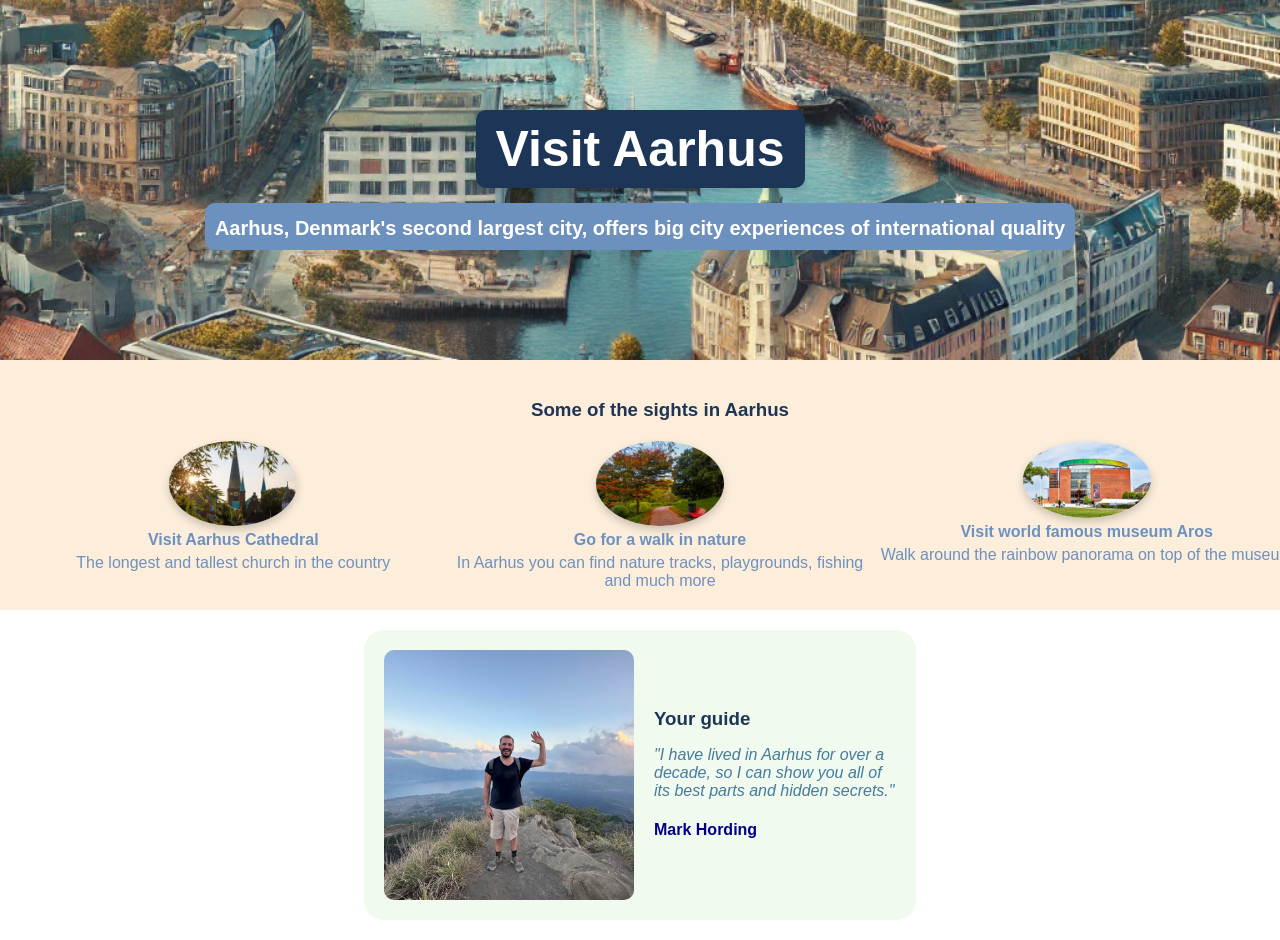
<file: index.html>
<!DOCTYPE html>
<html>
  <head>
    <link rel="stylesheet" href="styles.css">
  </head>
  <body>
    <div class="hero">
      <div class="header-text">
        <h1>Visit Aarhus</h1>
      </div>
      <div class="sub-header">
        <h2>
          Aarhus, Denmark's second largest city, offers big city experiences
          of international quality
        </h2>
      </div>
    </div>
    <div class="sights">
      <h3>Some of the sights in Aarhus</h3>
      <div class="sights-container">
        <div class="sight-item">
          <img src="images/Kirke.jpg" alt="Kirke">
          <p><strong>Visit Aarhus Cathedral</strong></p>
          <p>The longest and tallest church in the country</p>
        </div>
        <div class="sight-item">
          <img src="images/Skov.jpg" alt="Skov">
          <p><strong>Go for a walk in nature</strong></p>
          <p>In Aarhus you can find nature tracks, playgrounds, fishing and much more</p>
        </div>
        <div class="sight-item">
          <img id="trd-img" src="images/Aros2.jpg" alt="Aros2">
          <p><strong>Visit world famous museum Aros</strong></p>
          <p>Walk around the rainbow panorama on top of the museum</p>
        </div>
      </div>
    </div>
    <div class="guide">
      <img class="img-Mark" src="images/Mark.jpg" alt="Mark Hording">
      <div class="guide-text">
        <h3>Your guide</h3>
        <p>"I have lived in Aarhus for over a decade, so I can show you all of its best parts and hidden secrets."</p>
        <h4>Mark Hording</h4>
      </div>
    </div>
  </body>
</html>
</file>
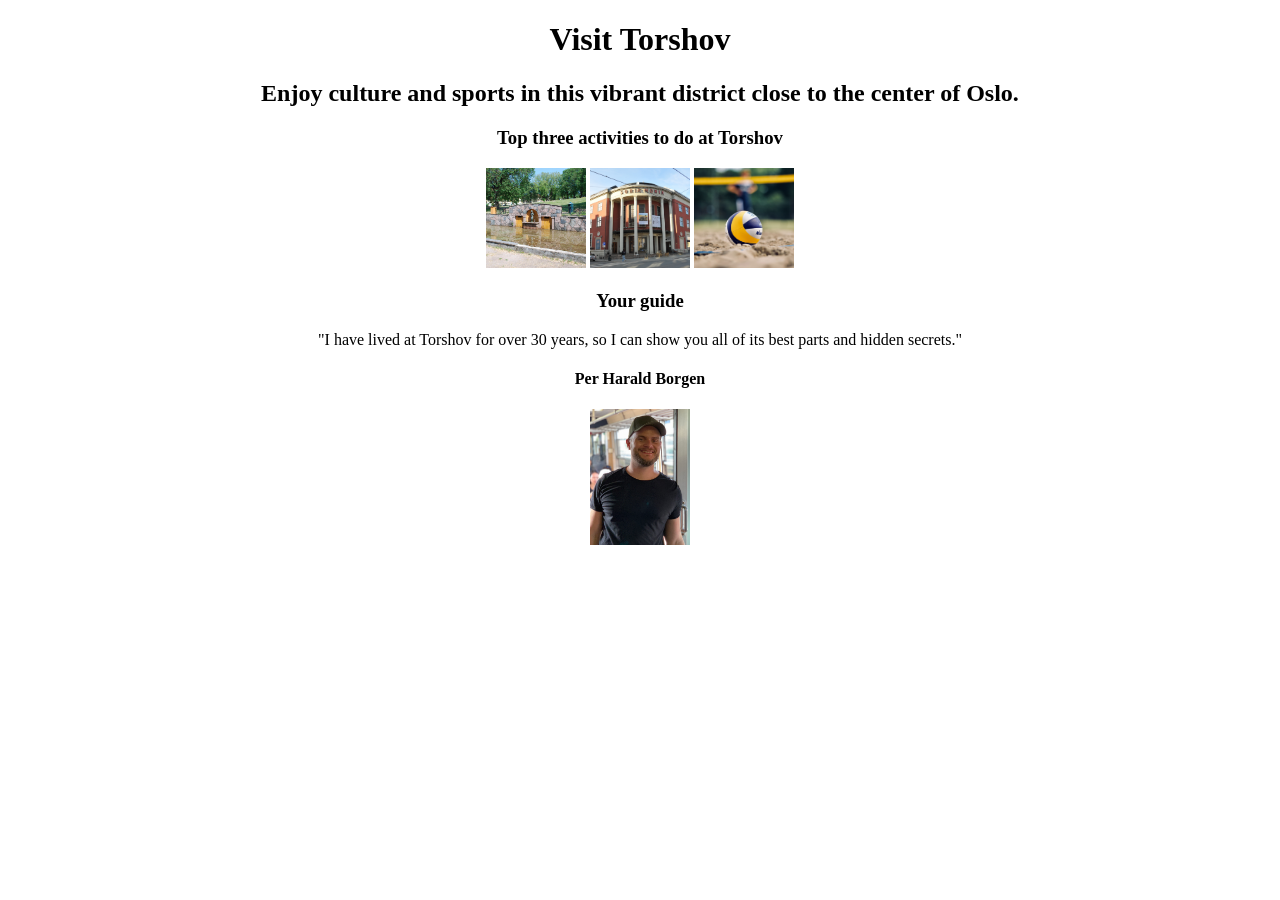
<file: Hometown/index.html>
<!DOCTYPE html>
<html>
    <head>
        <link rel="stylesheet" href="styles.css">
    </head>
    <body>
        
        <!-- HERO SECTION -->
        <div>
            <h1>Visit Torshov</h1>
            <h2>Enjoy culture and sports in this vibrant district close to the center of Oslo.</h2>
        </div>
        
        <!-- ACTIVITIES SECTION -->
        <div>
            <h3>Top three activities to do at Torshov</h3>
            <img src="images/park.jpg">
            <img src="images/theatre.jpg">
            <img src="images/sports.jpg">
        </div>

        <!-- GUIDE SECTION -->
        <div>
            <h3>Your guide</h3>
            <p>"I have lived at Torshov for over 30 years, so I can show you all of its best parts and hidden secrets."</p>
            <h4>Per Harald Borgen</h4>
            <img src="images/per.jpg">
        </div>
    </body>
</html>
</file>
<file: styles.css>
body {
  margin: 0;
  color: white;
  font-family: Arial, sans-serif;
}

.hero {
  background-image: url("images/Aarhus4.jpeg");
  background-size: cover;
  background-repeat: no-repeat;
  background-position: center;
  height: 40vh;
  width: 100%;
  display: flex;
  justify-content: center;
  align-items: center;
  text-align: center;
  flex-direction: column;
}

h1 {
  margin: 0;
  position: relative;
  top: -10px;
  font-size: 50px;
  color: white;
}

h2 {
  margin: 10px 0 0;
  font-size: 20px;
  color: white;
}

.header-text {
  background-color: #1D3557;
  border-radius: 10px;
  padding: 20px 20px 0px 20px;
  box-shadow: 0px 4px 6px rgba(0, 0, 0, 0.1);
  font-weight: bold;
  display: inline-block;
}

.sub-header {
  background-color: #6C91BF;
  padding: 4px 10px 10px 10px;
  margin-top: 15px;
  border-radius: 10px;
  display: inline-block;
  text-align: center;
}

.sights {
  background-color: #FDEEDC;
  padding: 20px;
  text-align: center;
  margin: 0 auto;
  width: 100%;
  color: #1D3557;
}

.sights-container {
  display: flex;
  justify-content: center;
  align-items: flex-start;
  margin-top: 20px;
}

.sight-item {
  display: flex;
  flex-direction: column;
  align-items: center;
  text-align: center;
  gap: 5px;
  width: auto;
}

.sights h3 {
  font-family: Arial, sans-serif;

}

img {
  margin: 0;
  padding: 0;
}

.sight-item img {
  max-width: 30%;
  height: auto;
  border-radius: 50%;
  box-shadow: 0px 4px 8px rgba(0, 0, 0, 0.2);
  margin: 0;
}

.sight-item p {
  margin: 0;
  color: #6C91BF;
}

.sight-item p strong {
  font-size: 16px;
  color: #6C91BF;
}

.guide {
  background-color: #F1FAEE;
  padding: 20px;
  margin: 20px auto;
  border-radius: 20px;
  width: 40%;
  display: flex;
  align-items: center;
  justify-content: flex-start;
  gap: 20px;
  flex-wrap: wrap;
  height: auto;
  min-height: 200px;
}

.img-Mark {
  height: 250px;
  width: 250px;
  border-radius: 10px;
  object-fit: cover;
}

.guide-text {
  text-align: left;
  flex: 1;
}

.guide-text h3 {
  margin-bottom: 10px;
  color: #1D3557;
}

.guide-text p {
  font-style: italic;
  margin-bottom: 10px;
  color: #457B9D;
}

.guide-text h4 {
  font-weight: bold;
  color: darkblue;
}
</file>
<file: Hometown/styles.css>
/**
Palette: https://scrimba.com/links/hometown-palette
RED: #E63946
LIGHT: #F1FAEE
AQUA: #A8DADC
LIGHT BLUE: #457B9D
DARK BLUE: #1D3557

*/

body {
    margin: 0;
    text-align: center;
}

img {
    width: 100px;
}
</file>
